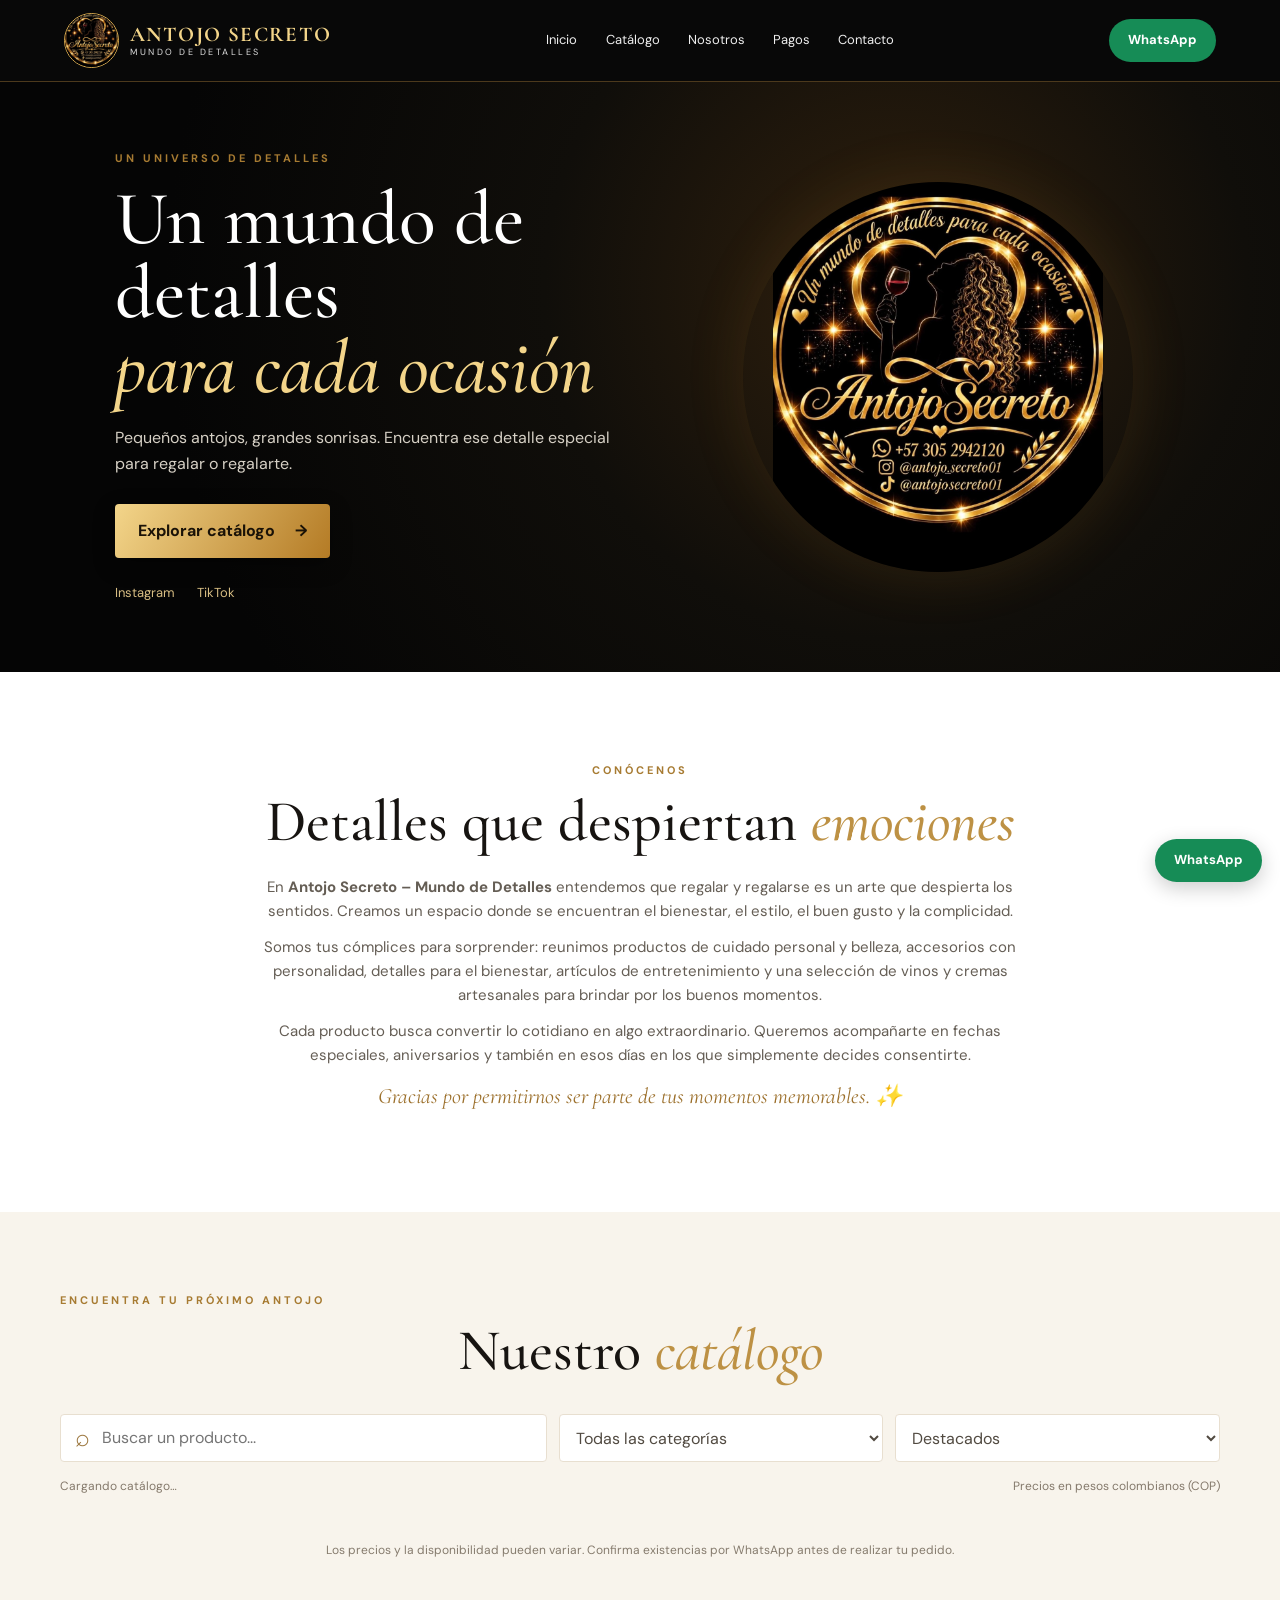
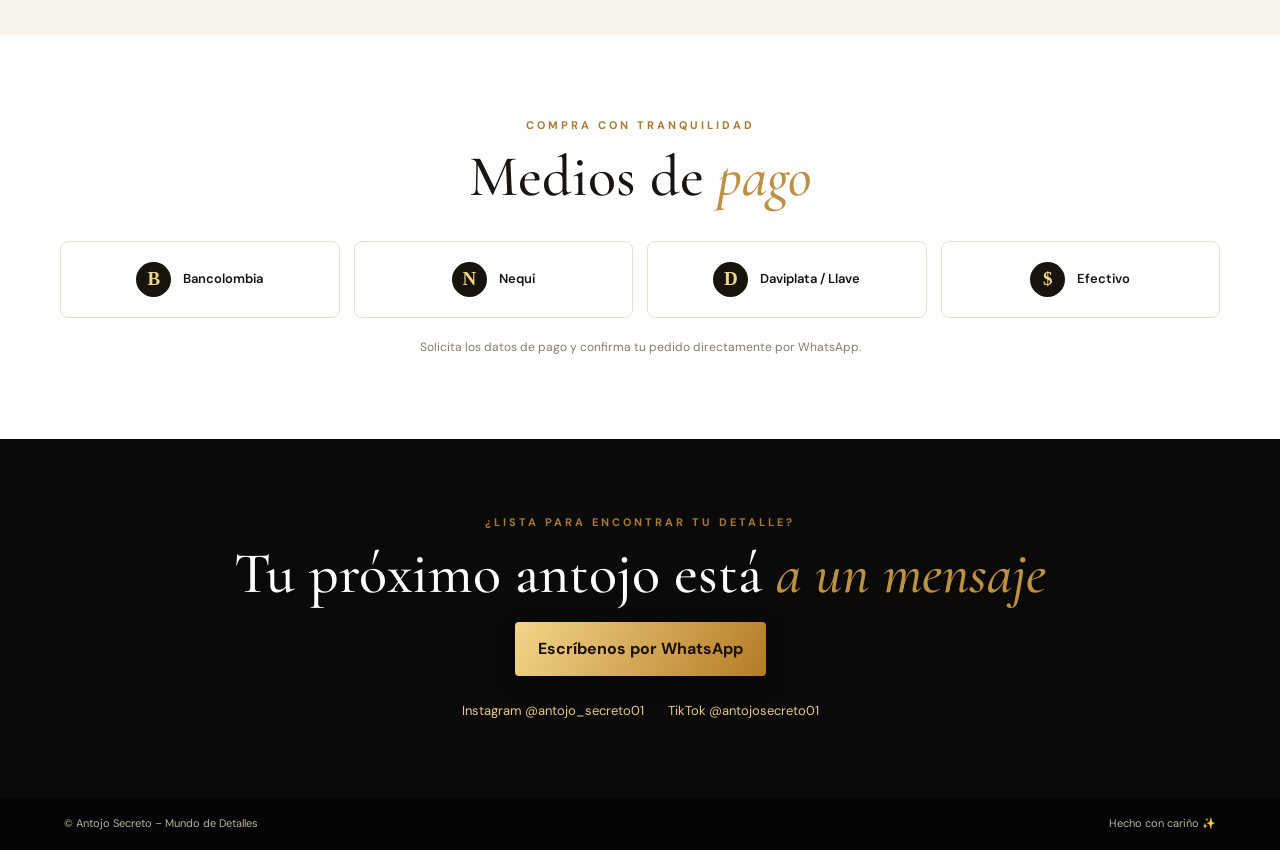
<file: index.html>
<!doctype html>
<html lang="es">
<head>
  <meta charset="utf-8">
  <meta name="viewport" content="width=device-width, initial-scale=1">
  <meta name="theme-color" content="#090909">
  <meta name="description" content="Antojo Secreto – Mundo de Detalles para cada ocasión. Regalos, belleza, accesorios y bienestar.">
  <title>Antojo Secreto | Mundo de Detalles</title>
  <link rel="icon" href="logo-antojo-secreto.jpg">
  <link rel="stylesheet" href="styles.css">
</head>
<body>
<header class="site-header">
  <a class="brand" href="#inicio" aria-label="Antojo Secreto, inicio">
    <img src="logo-antojo-secreto.jpg" alt="Logo Antojo Secreto">
    <span><strong>ANTOJO SECRETO</strong><small>MUNDO DE DETALLES</small></span>
  </a>
  <button class="menu-toggle" id="menuToggle" aria-label="Abrir menú" aria-expanded="false">☰</button>
  <nav id="mainNav">
    <a href="#inicio">Inicio</a><a href="#catalogo">Catálogo</a><a href="#nosotros">Nosotros</a><a href="#pagos">Pagos</a><a href="#contacto">Contacto</a>
  </nav>
  <a class="header-whatsapp" href="https://wa.me/573052942120" target="_blank" rel="noopener">WhatsApp</a>
</header>

<main>
<section class="hero" id="inicio">
  <div class="hero-content">
    <p class="eyebrow">UN UNIVERSO DE DETALLES</p>
    <h1>Un mundo de detalles <em>para cada ocasión</em></h1>
    <p>Pequeños antojos, grandes sonrisas. Encuentra ese detalle especial para regalar o regalarte.</p>
    <a class="gold-button" href="#catalogo">Explorar catálogo <span>→</span></a>
    <div class="hero-social">
      <a href="https://www.instagram.com/antojo_secreto01/" target="_blank" rel="noopener">Instagram</a>
      <a href="https://www.tiktok.com/@antojosecreto01" target="_blank" rel="noopener">TikTok</a>
    </div>
  </div>
  <div class="hero-logo"><img src="logo-antojo-secreto.jpg" alt="Emblema Antojo Secreto"></div>
</section>

<section class="intro section-wrap" id="nosotros">
  <p class="eyebrow">CONÓCENOS</p>
  <h2>Detalles que despiertan <em>emociones</em></h2>
  <p>En <strong>Antojo Secreto – Mundo de Detalles</strong> entendemos que regalar y regalarse es un arte que despierta los sentidos. Creamos un espacio donde se encuentran el bienestar, el estilo, el buen gusto y la complicidad.</p>
  <p>Somos tus cómplices para sorprender: reunimos productos de cuidado personal y belleza, accesorios con personalidad, detalles para el bienestar, artículos de entretenimiento y una selección de vinos y cremas artesanales para brindar por los buenos momentos.</p>
  <p>Cada producto busca convertir lo cotidiano en algo extraordinario. Queremos acompañarte en fechas especiales, aniversarios y también en esos días en los que simplemente decides consentirte.</p>
  <p class="signature">Gracias por permitirnos ser parte de tus momentos memorables. ✨</p>
</section>

<section class="catalog-section" id="catalogo">
  <div class="section-wrap">
    <p class="eyebrow">ENCUENTRA TU PRÓXIMO ANTOJO</p>
    <h2>Nuestro <em>catálogo</em></h2>
    <div class="catalog-tools">
      <label class="search-box"><span>⌕</span><input id="searchInput" type="search" placeholder="Buscar un producto..." aria-label="Buscar productos"></label>
      <select id="categoryFilter" aria-label="Filtrar por categoría"><option value="">Todas las categorías</option></select>
      <select id="sortFilter" aria-label="Ordenar productos"><option value="featured">Destacados</option><option value="price-asc">Menor precio</option><option value="price-desc">Mayor precio</option><option value="name">Nombre A-Z</option></select>
    </div>
    <div class="result-line"><span id="resultCount">Cargando catálogo…</span><span>Precios en pesos colombianos (COP)</span></div>
    <div class="product-grid" id="productGrid" aria-live="polite"></div>
    <p class="empty-state" id="emptyState" hidden>No encontramos productos con esa búsqueda. Prueba con otra palabra.</p>
    <p class="catalog-note">Los precios y la disponibilidad pueden variar. Confirma existencias por WhatsApp antes de realizar tu pedido.</p>
  </div>
</section>

<section class="payments section-wrap" id="pagos">
  <p class="eyebrow">COMPRA CON TRANQUILIDAD</p>
  <h2>Medios de <em>pago</em></h2>
  <div class="payment-grid">
    <div class="payment-card"><b>B</b><span>Bancolombia</span></div>
    <div class="payment-card"><b>N</b><span>Nequi</span></div>
    <div class="payment-card"><b>D</b><span>Daviplata / Llave</span></div>
    <div class="payment-card"><b>$</b><span>Efectivo</span></div>
  </div>
  <p class="payment-note">Solicita los datos de pago y confirma tu pedido directamente por WhatsApp.</p>
</section>

<section class="contact-band" id="contacto">
  <p class="eyebrow">¿LISTA PARA ENCONTRAR TU DETALLE?</p>
  <h2>Tu próximo antojo está <em>a un mensaje</em></h2>
  <a class="gold-button" href="https://wa.me/573052942120?text=Hola%20Antojo%20Secreto%2C%20quiero%20informaci%C3%B3n" target="_blank" rel="noopener">Escríbenos por WhatsApp</a>
  <div class="social-links">
    <a href="https://www.instagram.com/antojo_secreto01/" target="_blank" rel="noopener">Instagram @antojo_secreto01</a>
    <a href="https://www.tiktok.com/@antojosecreto01" target="_blank" rel="noopener">TikTok @antojosecreto01</a>
  </div>
</section>
</main>
<footer><span>© <span id="year"></span> Antojo Secreto – Mundo de Detalles</span><span>Hecho con cariño ✨</span></footer>
<a class="floating-wa" href="https://wa.me/573052942120" target="_blank" rel="noopener" aria-label="Contactar por WhatsApp">WhatsApp</a>
<script src="app.js"></script>
</body>
</html>
</file>
<file: styles.css>
@import url('https://fonts.googleapis.com/css2?family=Cormorant+Garamond:wght@400;500;600;700&family=DM+Sans:wght@400;500;600;700&display=swap');
:root{--black:#090909;--ink:#171411;--gold:#d6a94e;--gold-light:#f3d58a;--cream:#f8f4ec;--muted:#746d63;--line:#e8dfd0;--pink:#f4dce4}
*{box-sizing:border-box}html{scroll-behavior:smooth;scroll-padding-top:85px}body{margin:0;background:#fff;color:var(--ink);font-family:"DM Sans",Arial,sans-serif;line-height:1.6}a{color:inherit;text-decoration:none}.site-header{height:82px;background:#080808;color:#fff;display:flex;align-items:center;justify-content:space-between;padding:10px clamp(16px,5vw,72px);gap:24px;position:sticky;top:0;z-index:20;border-bottom:1px solid #4c391c}.brand{display:flex;align-items:center;gap:11px;min-width:0}.brand img{width:55px;height:55px;border-radius:50%;object-fit:cover;border:1px solid var(--gold)}.brand span{display:grid;line-height:1.15}.brand strong{font-family:"Cormorant Garamond",serif;color:var(--gold-light);font-size:21px;letter-spacing:1.4px}.brand small{font-size:9px;letter-spacing:2.5px;color:#ddd}.site-header nav{display:flex;gap:clamp(12px,2.2vw,30px);align-items:center}.site-header nav a{font-size:13px;color:#eee}.site-header nav a:hover,.social-links a:hover{color:var(--gold-light)}.header-whatsapp,.floating-wa{background:#168c56;color:#fff;padding:11px 19px;border-radius:30px;font-size:13px;font-weight:700}.menu-toggle{display:none;background:none;border:1px solid #92713b;color:#fff;border-radius:8px;padding:8px 11px;font-size:20px}.hero{min-height:590px;background:radial-gradient(circle at 70% 35%,#30200d 0,#100e0a 36%,#050505 75%);color:#fff;display:grid;grid-template-columns:1.1fr .9fr;align-items:center;padding:65px clamp(22px,9vw,140px);gap:40px;overflow:hidden}.hero-content{max-width:650px}.eyebrow{font-size:11px;font-weight:700;letter-spacing:3px;color:#a77b32;margin:0 0 14px}.hero h1,.section-wrap h2,.contact-band h2{font-family:"Cormorant Garamond",Georgia,serif;font-weight:500;line-height:.98;margin:0 0 20px;font-size:clamp(42px,6vw,76px)}em{font-style:italic;color:#bd9144}.hero h1 em{display:block;color:var(--gold-light)}.hero-content>p:not(.eyebrow){max-width:500px;color:#d6d0c5;font-size:16px;margin-bottom:28px}.gold-button{display:inline-flex;gap:20px;align-items:center;justify-content:center;background:linear-gradient(120deg,#f3d58a,#b47b25);color:#1a1207;padding:14px 23px;border-radius:4px;font-weight:700;box-shadow:0 7px 22px #0005}.gold-button:hover{filter:brightness(1.08);transform:translateY(-1px)}.hero-social{display:flex;gap:22px;margin-top:25px;color:#d7bd83;font-size:13px}.hero-logo{display:flex;justify-content:center}.hero-logo img{width:min(100%,390px);aspect-ratio:1;object-fit:contain;border-radius:50%;box-shadow:0 0 60px #b77d2b24}.section-wrap{width:min(1160px,92%);margin:auto}.intro{text-align:center;padding:90px 0 85px;max-width:850px}.section-wrap h2{font-size:clamp(38px,5vw,58px);margin-bottom:25px}.intro p:not(.eyebrow){color:#655e55;font-size:15px;margin:12px auto;max-width:790px}.signature{font-family:"Cormorant Garamond",serif;font-size:22px!important;color:#9c702c!important;font-style:italic}.catalog-section{background:var(--cream);padding:80px 0 75px}.catalog-section h2,.payments h2{text-align:center}.catalog-tools{display:grid;grid-template-columns:1.5fr 1fr 1fr;gap:12px;margin:34px 0 15px}.search-box{height:48px;background:#fff;border:1px solid var(--line);display:flex;align-items:center;padding:0 14px;gap:10px;border-radius:4px}.search-box span{font-size:25px;color:#9b763d}.search-box input{border:0;outline:0;width:100%;font:inherit;background:transparent}.catalog-tools select{height:48px;border:1px solid var(--line);background:#fff;padding:0 12px;border-radius:4px;color:#514a41;font:inherit;min-width:0}.result-line{display:flex;justify-content:space-between;color:#84796b;font-size:12px;margin:14px 0 20px}.product-grid{display:grid;grid-template-columns:repeat(4,minmax(0,1fr));gap:20px}.product-card{background:#fff;border:1px solid #e9e0d3;border-radius:8px;overflow:hidden;display:flex;flex-direction:column;min-width:0;box-shadow:0 5px 18px #34220a0a;transition:transform .2s,box-shadow .2s}.product-card:hover{transform:translateY(-4px);box-shadow:0 12px 25px #34220a16}.product-image-wrap{background:#f3eee6;aspect-ratio:4/5;display:flex;align-items:center;justify-content:center;overflow:hidden}.product-image{display:block;width:100%;height:100%;object-fit:contain;object-position:center;background:#f3eee6}.product-info{padding:15px;display:flex;flex-direction:column;flex:1}.product-category{font-size:10px;letter-spacing:1.2px;text-transform:uppercase;color:#9b763d;font-weight:700}.product-info h3{font-family:"Cormorant Garamond",Georgia,serif;font-size:22px;line-height:1.12;margin:7px 0 8px}.product-info p{font-size:12px;color:#766f66;margin:0 0 12px;flex:1}.product-meta{display:flex;justify-content:space-between;align-items:center;gap:8px;margin:3px 0 13px}.product-price{font-size:19px;font-weight:700;color:#8a5d1e}.product-stock{font-size:11px;color:#6d675e}.want-button{background:#138b54;color:#fff;text-align:center;padding:12px 10px;border-radius:4px;font-size:13px;font-weight:700}.want-button:hover{background:#0c7042}.catalog-note,.payment-note{font-size:12px;color:#857b6d;text-align:center;margin:25px 0 0}.empty-state{text-align:center;padding:45px;color:#766f66}.payments{padding:82px 0;text-align:center}.payment-grid{display:grid;grid-template-columns:repeat(4,1fr);gap:14px;margin-top:35px}.payment-card{border:1px solid var(--line);border-radius:8px;padding:20px 10px;display:flex;align-items:center;justify-content:center;gap:12px;background:#fff}.payment-card b{width:35px;height:35px;border-radius:50%;background:#17130d;color:var(--gold-light);display:grid;place-items:center;font-family:Georgia,serif;font-size:19px}.payment-card span{font-size:13px;font-weight:600}.contact-band{text-align:center;background:#0b0a08;color:#fff;padding:75px 20px}.contact-band h2{font-size:clamp(36px,5vw,58px)}.social-links{display:flex;justify-content:center;gap:24px;flex-wrap:wrap;color:#e4c987;font-size:13px;margin-top:25px}footer{background:#050505;color:#b9b0a2;display:flex;justify-content:space-between;padding:18px clamp(16px,5vw,72px);font-size:11px}.floating-wa{position:fixed;right:18px;bottom:18px;z-index:15;box-shadow:0 6px 20px #0003}.payment-note{margin-top:20px}
@media(max-width:950px){.site-header{gap:12px}.site-header nav{gap:12px}.site-header nav a{font-size:12px}.product-grid{grid-template-columns:repeat(3,minmax(0,1fr))}.hero{padding-left:6vw;padding-right:6vw}.hero-logo img{width:min(100%,320px)}}
@media(max-width:700px){.site-header{height:70px;padding:8px 15px}.brand img{width:47px;height:47px}.brand strong{font-size:18px}.brand small{font-size:8px}.menu-toggle{display:block;margin-left:auto}.header-whatsapp{display:none}.site-header nav{display:none;position:absolute;top:70px;left:0;right:0;background:#090909;padding:15px 20px 20px;flex-direction:column;align-items:flex-start;border-bottom:1px solid #70572d}.site-header nav.open{display:flex}.site-header nav a{font-size:14px;padding:5px 0}.hero{grid-template-columns:1fr;text-align:center;padding:55px 22px 48px;gap:28px;min-height:0}.hero-content{margin:auto}.hero-content>p:not(.eyebrow){margin-left:auto;margin-right:auto}.hero h1{font-size:49px}.hero-logo img{width:min(70vw,260px)}.hero-social{justify-content:center}.intro{padding:65px 0}.catalog-section{padding:60px 0}.catalog-tools{grid-template-columns:1fr 1fr}.search-box{grid-column:1/-1}.product-grid{grid-template-columns:repeat(2,minmax(0,1fr));gap:11px}.product-info{padding:10px}.product-info h3{font-size:19px}.product-info p{font-size:11px}.product-price{font-size:16px}.product-stock{font-size:10px}.want-button{font-size:12px;padding:11px 5px}.payment-grid{grid-template-columns:repeat(2,1fr)}.payment-card{padding:14px 7px;gap:8px}.payment-card span{font-size:12px}.result-line{gap:10px}.result-line span:last-child{text-align:right}footer{gap:8px;flex-direction:column;text-align:center}.floating-wa{right:12px;bottom:12px;padding:10px 15px}}
@media(max-width:360px){.product-grid{grid-template-columns:1fr}.product-image-wrap{aspect-ratio:5/4}.catalog-tools{grid-template-columns:1fr}.search-box{grid-column:auto}}
</file>
